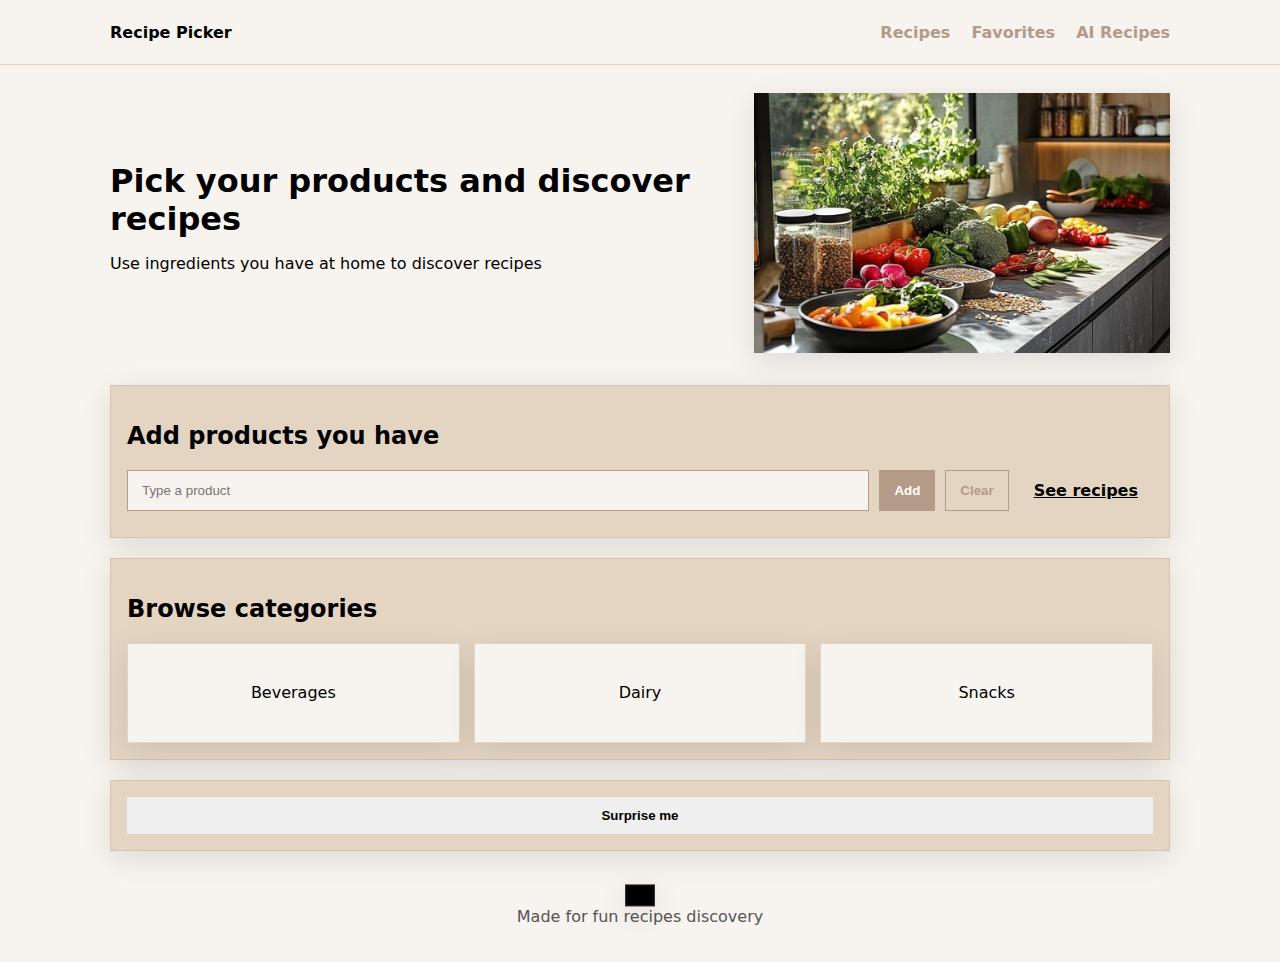
<file: public/index.html>
<!DOCTYPE html>
<html lang="en">
<head>
  <meta charset="UTF-8" />
  <meta name="viewport" content="width=device-width, initial-scale=1" />
  <title>Recipe Picker</title>
  <link rel="stylesheet" href="css/style.css" />
</head>
<body>
  <header class="site-header">
    <div class="container nav">
      <a class="brand" href="index.html">Recipe Picker</a>
      <nav class="links">
        <a href="recipes.html">Recipes</a>
        <a href="favorites.html">Favorites</a>
        <a href="ai-recipes.html">AI Recipes</a>
      </nav>
    </div>
  </header>

  <main class="container">
    <section class="hero">
      <div class="hero-text">
        <h1>Pick your products and discover recipes</h1>
        <p>Use ingredients you have at home to discover recipes</p>
      </div>
      <div class="hero-card">
        <img src="images/hero.jpg" alt="Sunset food theme" />
      </div>
    </section>

    <section class="selector">
      <h2>Add products you have</h2>
      <div class="input-row">
        <input id="productInput" class="text-input" type="text" placeholder="Type a product" list="productSuggestions" autocomplete="off" />
        <datalist id="productSuggestions"></datalist>
        <button id="addBtn" class="btn primary" type="button">Add</button>
        <button id="clearBtn" class="btn outline" type="button">Clear</button>
        <a id="goRecipes" class="btn accent" href="recipes.html">See recipes</a>
      </div>
      <ul id="selectedList" class="chip-list"></ul>
    </section>

    <section class="categories">
      <h2>Browse categories</h2>
      <div class="cat-grid">
        <a class="cat-card" data-cat="Beverages" href="recipes.html?cat=Beverages">
          <span>Beverages</span>
        </a>
        <a class="cat-card" data-cat="Dairy" href="recipes.html?cat=Dairy">
          <span>Dairy</span>
        </a>
        <a class="cat-card" data-cat="Snacks" href="recipes.html?cat=Snacks">
          <span>Snacks</span>
        </a>
        </div>
    </section>

    <section class="surprise">
      <button id="surpriseBtn" class="btn wide">Surprise me</button>
    </section>
  </main>

  <footer class="site-footer">
    <div class="container">
      <p>Made for fun recipes discovery</p>
    </div>
  </footer>

  <div id="toast" class="toast" role="status" aria-live="polite"></div>

  <script src="js/recipes.js"></script>
  <script src="js/common.js"></script>
  <script src="js/index.js"></script>
</body>
</html>
</file>
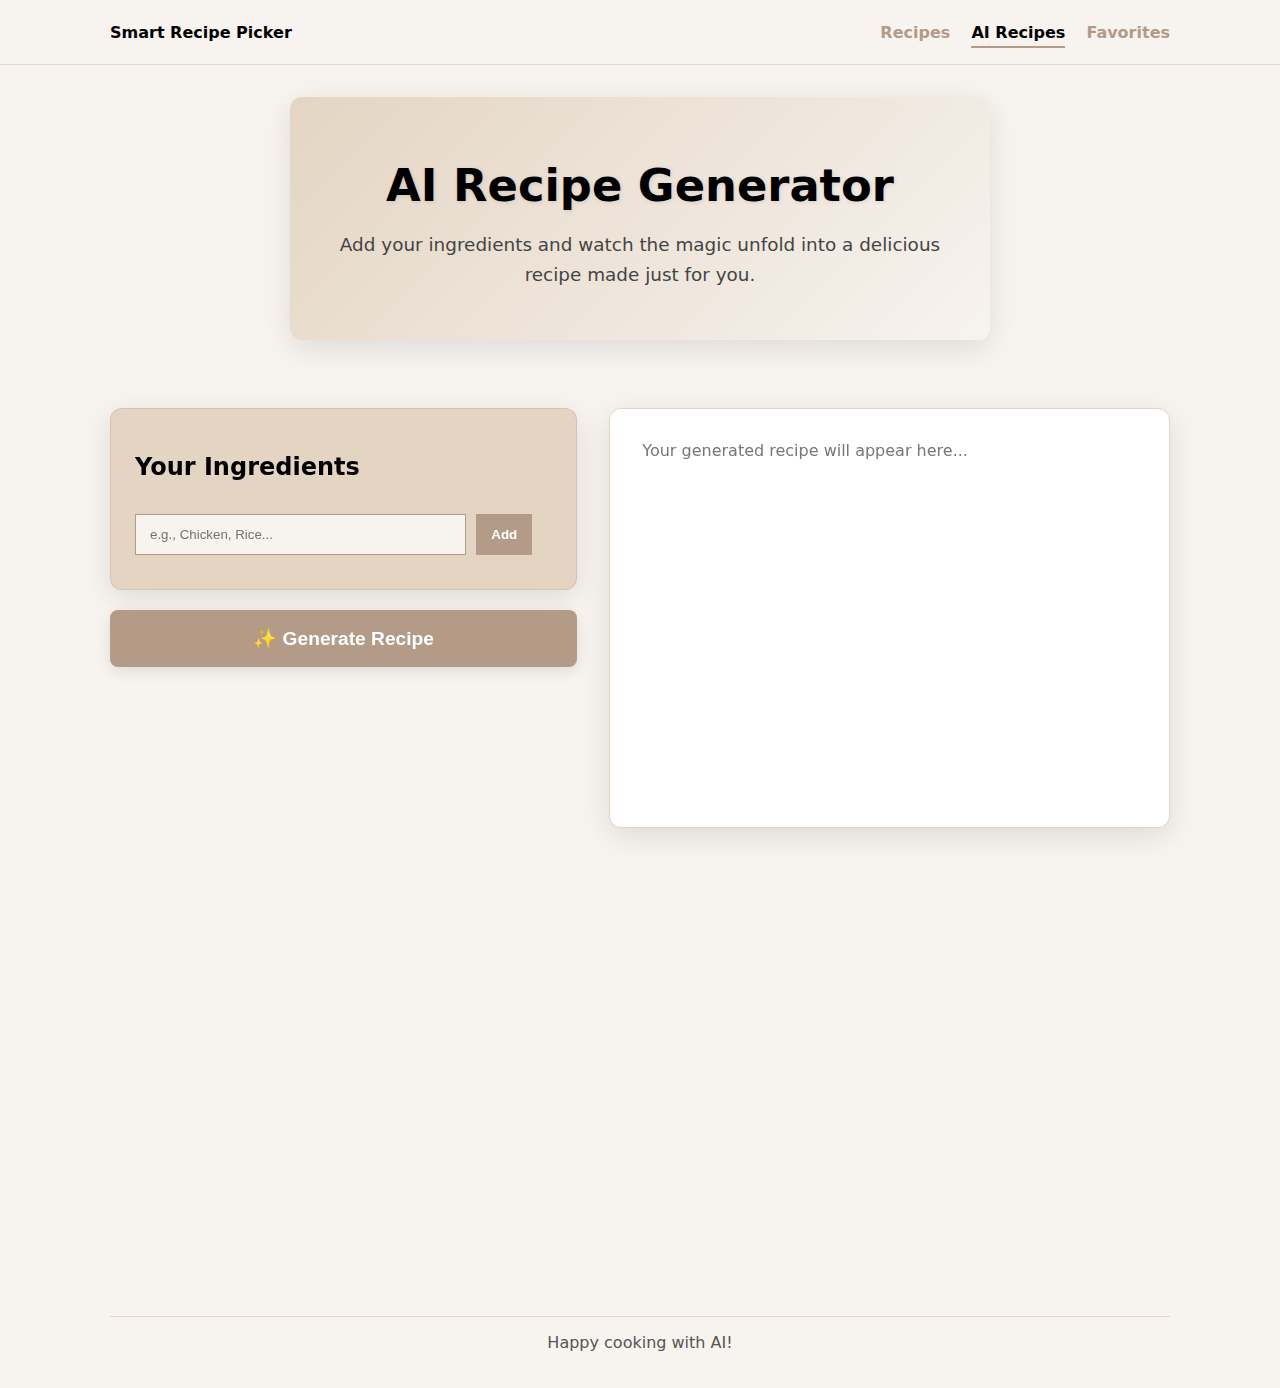
<file: public/ai-recipes.html>
<!DOCTYPE html>
<html lang="en">
<head>
  <meta charset="UTF-8" />
  <meta name="viewport" content="width=device-width, initial-scale=1" />
  <title>AI Recipe Generator</title>
  <link rel="stylesheet" href="css/style.css" />
  <link rel="stylesheet" href="css/ai-style.css" />
</head>
<body>
  <header class="site-header">
    <div class="container nav">
      <a class="brand" href="index.html">Smart Recipe Picker</a>
      <nav class="links">
        <a href="recipes.html">Recipes</a>
        <a class="active" href="ai-recipes.html">AI Recipes</a>
        <a href="favorites.html">Favorites</a>
      </nav>
    </div>
  </header>

  <main class="container">
    <div class="ai-hero">
        <h1 class="ai-title">AI Recipe Generator</h1>
        <p class="ai-subtitle">Add your ingredients and watch the magic unfold into a delicious recipe made just for you.</p>
    </div>

    <div class="ai-workspace">
      <div class="ai-controls">
        <section class="selector ai-input-section">
          <h2 class="ai-section-title">Your Ingredients</h2>
          <div class="input-row">
            <input id="productInput" class="text-input" type="text" placeholder="e.g., Chicken, Rice..." autocomplete="off" />
            <button id="addBtn" class="btn primary" type="button">Add</button>
          </div>
          <ul id="selectedList" class="chip-list"></ul>
        </section>

        <section class="ai-actions">
            <button id="generateBtn" class="btn primary generate-btn">
              ✨ Generate Recipe
            </button>
        </section>
      </div>

      <div class="ai-output">
        <section id="aiRecipeContainer" class="selector ai-output-section">
          <div id="initialMessage" class="muted text-center fade-in">
            Your generated recipe will appear here...
          </div>
          <div id="loader" class="loader-container">
            <div class="loader spoon"></div>
            <p class="loader-text">Stirring up your recipe...</p>
          </div>
          <div id="recipeContent"></div>
        </section>
      </div>
    </div>
  </main>

  <footer class="site-footer">
    <div class="container">
      <hr class="footer-divider" />
      <p>Happy cooking with AI!</p>
    </div>
  </footer>

  <script src="js/ai-script.js"></script>
</body>
</html>
</file>
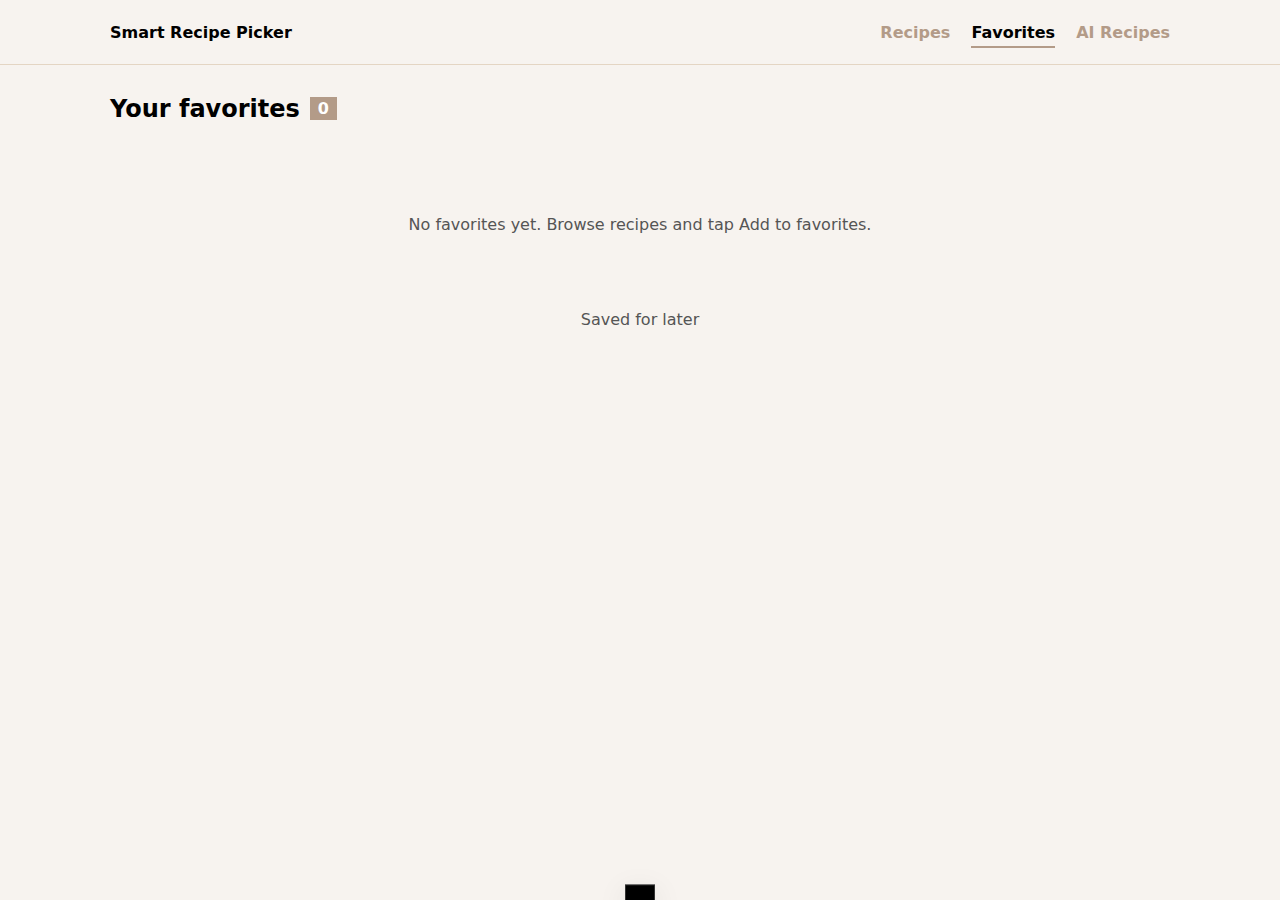
<file: public/favorites.html>
<!DOCTYPE html>
<html lang="en">
<head>
  <meta charset="UTF-8" />
  <meta name="viewport" content="width=device-width, initial-scale=1" />
  <title>Favorites</title>
  <link rel="stylesheet" href="css/style.css" />
</head>
<body>
  <header class="site-header">
    <div class="container nav">
      <a class="brand" href="index.html">Smart Recipe Picker</a>
      <nav class="links">
        <a href="recipes.html">Recipes</a>
        <a class="active" href="favorites.html">Favorites</a>
        <a href="ai-recipes.html">AI Recipes</a>
      </nav>
    </div>
  </header>

  <main class="container">
    <div class="section-head">
      <h2>Your favorites</h2>
      <span id="favCount" class="pill">0</span>
    </div>

    <div id="favGrid" class="grid"></div>
    <div id="favEmpty" class="empty">
      <p>No favorites yet. Browse recipes and tap Add to favorites.</p>
    </div>
  </main>

  <footer class="site-footer">
    <div class="container">
      <p>Saved for later</p>
    </div>
  </footer>

  <div id="toast" class="toast" role="status" aria-live="polite"></div>

  <script src="js/recipes.js"></script>
  <script src="js/common.js"></script>
  <script src="js/favorites_page.js"></script>
</body>
</html>
</file>
<file: public/css/style.css>
:root {
  --off-white: #F7F3EF;
  --light-beige: #E4D5C3;
  --muted-brown: #B39B88;
  --black: #000000;
  --white: #FFFFFF; 
  --shadow: 0 8px 30px rgba(0, 0, 0, .1);
}

* {
  box-sizing: border-box;
}

html,
body {
  height: 100%;
}

body {
  margin: 0;
  font-family: Inter, system-ui, -apple-system, Segoe UI, Roboto, Arial, sans-serif;
  color: var(--black);
  background-color: var(--off-white); 
}

.container {
  max-width: 1100px;
  margin: 0 auto;
  padding: 0 20px;
}

.grid {
  display: grid;
  grid-template-columns: repeat(auto-fit, minmax(240px, 1fr));
  gap: 16px;
  margin: 16px 0;
}

.site-header {
  background: var(--off-white); 
  border-bottom: 1px solid var(--light-beige);
  position: sticky;
  top: 0;
  z-index: 10;
}

.nav {
  display: flex;
  align-items: center;
  justify-content: space-between;
  height: 64px;
}

.brand {
  font-weight: 800;
  color: var(--black);
  text-decoration: none;
}

.links a {
  margin-left: 16px;
  text-decoration: none;
  color: var(--muted-brown);
  font-weight: 600;
}

.links a.active {
  color: var(--black);
  border-bottom: 2px solid var(--muted-brown);
  padding-bottom: 4px;
}

.hero {
  display: grid;
  grid-template-columns: 1.2fr .8fr;
  gap: 20px;
  align-items: center;
  margin: 28px 0;
}

.hero-text h1 {
  margin: 0 0 8px;
}

.hero-card img {
  width: 100%;
  height: 260px;
  object-fit: cover;
  border-radius: 0;
  box-shadow: var(--shadow);
}

.selector,
.categories,
.surprise,
.filters {
  background: var(--light-beige); 
  padding: 16px;
  border-radius: 0;
  box-shadow: var(--shadow);
  margin: 20px 0;
  border: 1px solid rgba(0, 0, 0, .08);
}

.section-head {
  display: flex;
  align-items: center;
  gap: 10px;
  margin-top: 10px;
}

.categories .cat-grid {
  display: grid;
  grid-template-columns: repeat(auto-fit, minmax(180px, 1fr));
  gap: 14px;
}

.cat-card {
  display: grid;
  place-items: center;
  border-radius: 0;
  height: 100px;
  text-decoration: none;
  color: var(--black);
  background: var(--off-white);
  border: 1px solid var(--light-beige);
  box-shadow: var(--shadow);
  transition: transform 0.2s;
}

.cat-card:hover {
  transform: translateY(-2px);
}

.cat-card.disabled {
  opacity: .45;
  pointer-events: none;
}

.input-row {
  display: grid;
  grid-template-columns: 1fr auto auto auto;
  gap: 10px;
}

.text-input {
  padding: 12px 14px;
  border: 1px solid var(--muted-brown);
  border-radius: 0;
  background: var(--off-white);
}

.text-input:focus {
  outline: none;
  border-color: var(--muted-brown);
}

.btn {
  padding: 10px 14px;
  border-radius: 0;
  border: 1px solid transparent;
  cursor: pointer;
  font-weight: 700;
}

.btn.primary {
  background: var(--muted-brown);
  color: var(--white);
}

.btn.accent {
  background: var(--light-beige);
  color: var(--black);
}

.btn.outline {
  background: transparent;
  border-color: var(--muted-brown);
  color: var(--muted-brown);
}

.btn.tiny {
  padding: 6px 10px;
}

.btn.wide {
  width: 100%;
}

.chip-list {
  display: flex;
  flex-wrap: wrap;
  gap: 8px;
  list-style: none;
  padding: 0;
  margin: 10px 0 0;
}

.chip {
  display: inline-flex;
  align-items: center;
  gap: 8px;
  background: var(--off-white);
  border: 1px solid var(--muted-brown);
  color: var(--black);
  padding: 6px 10px;
  border-radius: 0;
}

.chip button {
  border: none;
  background: rgba(0, 0, 0, .1);
  width: 22px;
  height: 22px;
  border-radius: 0;
  cursor: pointer;
}

.pill {
  display: inline-flex;
  align-items: center;
  justify-content: center;
  min-width: 26px;
  padding: 2px 8px;
  border-radius: 0;
  background: var(--muted-brown);
  color: var(--white);
  font-weight: 800;
}

.badge {
  padding: 2px 8px;
  border-radius: 0;
  background: var(--off-white);
  border: 1px solid var(--light-beige);
}

.card {
  background: var(--off-white);
  border: 1px solid var(--light-beige);
  border-radius: 0;
  overflow: hidden;
  box-shadow: var(--shadow);
  transition: transform 0.2s;
}

.card:hover {
  transform: translateY(-2px);
}

.card img {
  width: 100%;
  height: 150px;
  object-fit: cover;
  background: var(--light-beige);
}

.card-body {
  padding: 12px;
}

.card-title {
  margin: 0 0 6px;
  color: var(--black);
}

.meta {
  color: #555;
  font-size: .92rem;
  margin: 0 0 8px;
}

.highlight {
  background: linear-gradient(transparent 60%, var(--light-beige) 60%);
}

.card-actions {
  display: flex;
  gap: 8px;
}

.badge-row {
  display: flex;
  flex-wrap: wrap;
  gap: 6px;
  margin: 8px 0;
}

.modal {
  position: fixed;
  inset: 0;
  background: rgba(0, 0, 0, .4);
  display: grid;
  place-items: center;
  padding: 20px;
}

.modal.hidden {
  display: none;
}

.modal-card {
  background: var(--off-white);
  width: min(720px, 96vw);
  border-radius: 0;
  box-shadow: var(--shadow);
  padding: 16px;
  position: relative;
}

.close-btn {
  position: absolute;
  right: 10px;
  top: 10px;
  border: none;
  background: var(--light-beige);
  width: 32px;
  height: 32px;
  border-radius: 0;
  cursor: pointer;
}

.detail-img {
  width: 100%;
  height: 240px;
  object-fit: cover;
  border-radius: 0;
}

.ing-list {
  margin: 10px 0;
}

.ing-list .tag {
  display: inline-block;
  margin: 0 6px 6px 0;
  padding: 4px 8px;
  border-radius: 0;
  background: var(--off-white);
  border: 1px solid var(--light-beige);
}

.nutrition {
  display: flex;
  flex-wrap: wrap;
  gap: 8px;
  margin: 10px 0;
}

.nutrition .nut {
  background: var(--off-white);
  border: 1px solid var(--light-beige);
  padding: 6px 10px;
  border-radius: 0;
}

.toast {
  position: fixed;
  left: 50%;
  bottom: 20px;
  transform: translateX(-50%) translateY(120%);
  background: var(--black);
  color: var(--white);
  border: 1px solid rgba(255, 255, 255, .2);
  border-radius: 0;
  padding: 10px 14px;
  box-shadow: var(--shadow);
  transition: transform .2s;
}

.toast.show {
  transform: translateX(-50%) translateY(0);
}

.muted {
  color: #777;
}

.empty {
  display: grid;
  place-items: center;
  text-align: center;
  color: #555;
  padding: 24px;
}

.empty.hidden {
  display: none;
}

.site-footer {
  padding: 20px 0;
  color: #555;
  text-align: center;
}

@media(max-width:760px) {
  .input-row {
    grid-template-columns: 1fr
  }

  .hero {
    grid-template-columns: 1fr
  }
}
</file>
<file: public/css/ai-style.css>
.ai-hero {
    text-align: center;
    margin: 2rem auto 3rem;
    max-width: 700px;
    padding: 2rem;
    background: linear-gradient(135deg, var(--light-beige) 0%, var(--off-white) 100%);
    border-radius: 12px;
    box-shadow: var(--shadow);
    animation: fadeIn 1s ease-out;
  }
  
  .ai-title {
    font-size: 2.8rem;
    font-weight: 800;
    margin-bottom: 0.5rem;
    text-shadow: 1px 1px 4px rgba(0,0,0,0.1);
  }
  
  .ai-subtitle {
    font-size: 1.15rem;
    color: #444;
    line-height: 1.6;
    animation: fadeInUp 1s ease-out;
  }
  
  /* Workspace */
  .ai-workspace {
    display: grid;
    grid-template-columns: 1fr 1.2fr; 
    gap: 2rem;
    align-items: flex-start;
  }
  
  .ai-controls {
    position: sticky; 
    top: 100px;
  }
  
  .ai-input-section {
    padding: 1.5rem;
    border-radius: 12px;
    transition: box-shadow 0.3s;
  }
  
  .ai-input-section:hover {
    box-shadow: 0 6px 20px rgba(0,0,0,0.12);
  }
  
  .ai-section-title {
    text-align: left;
    font-size: 1.5rem;
    font-weight: 700;
    margin-bottom: 1.5rem;
    padding-bottom: 0.5rem;
    border-bottom: 1px solid var(--light-beige);
  }
  
  /* Buttons */
  .generate-btn {
    width: 100%;
    padding: 1rem;
    font-size: 1.2rem;
    border-radius: 8px;
    box-shadow: 0 4px 15px rgba(0,0,0,0.1);
    transition: transform 0.2s, box-shadow 0.2s;
    animation: pulse-glow 2.5s infinite ease-in-out;
  }
  
  .generate-btn:hover {
    transform: translateY(-3px) scale(1.02);
    box-shadow: 0 6px 20px rgba(0,0,0,0.15);
    animation-play-state: paused;
  }

  .loader-container {
    display: none;
    flex-direction: column;
    justify-content: center;
    align-items: center;
    gap: 1rem;
    padding: 2rem;
    color: var(--muted-brown);
  }
  
  .loader.spoon {
    width: 3rem;
    height: 3rem;
    border-radius: 50%;
    border: 4px solid var(--light-beige);
    border-top: 4px solid var(--muted-brown);
    animation: spin 1s linear infinite;
  }
  
  .loader-text {
    font-size: 1.125rem;
    font-weight: 600;
  }
  
  .ai-output {
    position: sticky;
    top: 100px;   
    align-self: start;
  }

  .ai-workspace {
    display: grid;
    grid-template-columns: 1fr 1.2fr;
    gap: 2rem;
    align-items: start;
    min-height: 100vh;
  }

  .ai-output-section {       
    min-height: 420px;
    padding: 2rem;
    background-color: white;
    border: 1px solid var(--light-beige);
    border-radius: 12px;
    box-shadow: var(--shadow);
    animation: fadeIn 0.8s ease-in;
  }
  
  #recipeContent h3 {
    font-size: 1.8rem;
    text-align: center;
    margin-bottom: 1rem;
  }
  
  #recipeContent p {
    text-align: center;
    font-style: italic;
    color: #555;
    margin-bottom: 2rem;
  }
  
  #recipeContent h4 {
    font-size: 1.25rem;
    color: var(--muted-brown);
    margin-top: 1.5rem;
    border-bottom: 2px solid var(--light-beige);
    padding-bottom: 0.25rem;
  }
  
  #recipeContent ul, #recipeContent ol {
    padding-left: 1.5rem;
  }
  
  #recipeContent li {
    margin-bottom: 0.75rem;
    line-height: 1.6;
  }
  
  /* Chips animation */
  .chip {
    transition: all 0.2s ease-in-out;
    border-radius: 16px;
  }
  
  .chip:hover {
    transform: scale(1.05);
    background: var(--light-beige);
  }
  
  /* Footer */
  .footer-divider {
    border: none;
    border-top: 1px solid var(--light-beige);
    margin-bottom: 1rem;
  }
  
  @keyframes spin { to { transform: rotate(360deg); } }
  @keyframes fadeIn { from { opacity:0; } to { opacity:1; } }
  @keyframes fadeInUp { from { opacity: 0; transform: translateY(20px);} to { opacity: 1; transform: translateY(0);} }
  @keyframes pulse-glow {
    0% { box-shadow: 0 4px 15px rgba(179, 155, 136, 0.2); }
    50% { box-shadow: 0 6px 25px rgba(179, 155, 136, 0.5); }
    100% { box-shadow: 0 4px 15px rgba(179, 155, 136, 0.2); }
  }
  
  @media (max-width: 900px) {
    .ai-workspace {
      grid-template-columns: 1fr; 
    }
    .ai-controls {
      position: static; 
    }
  }
</file>
